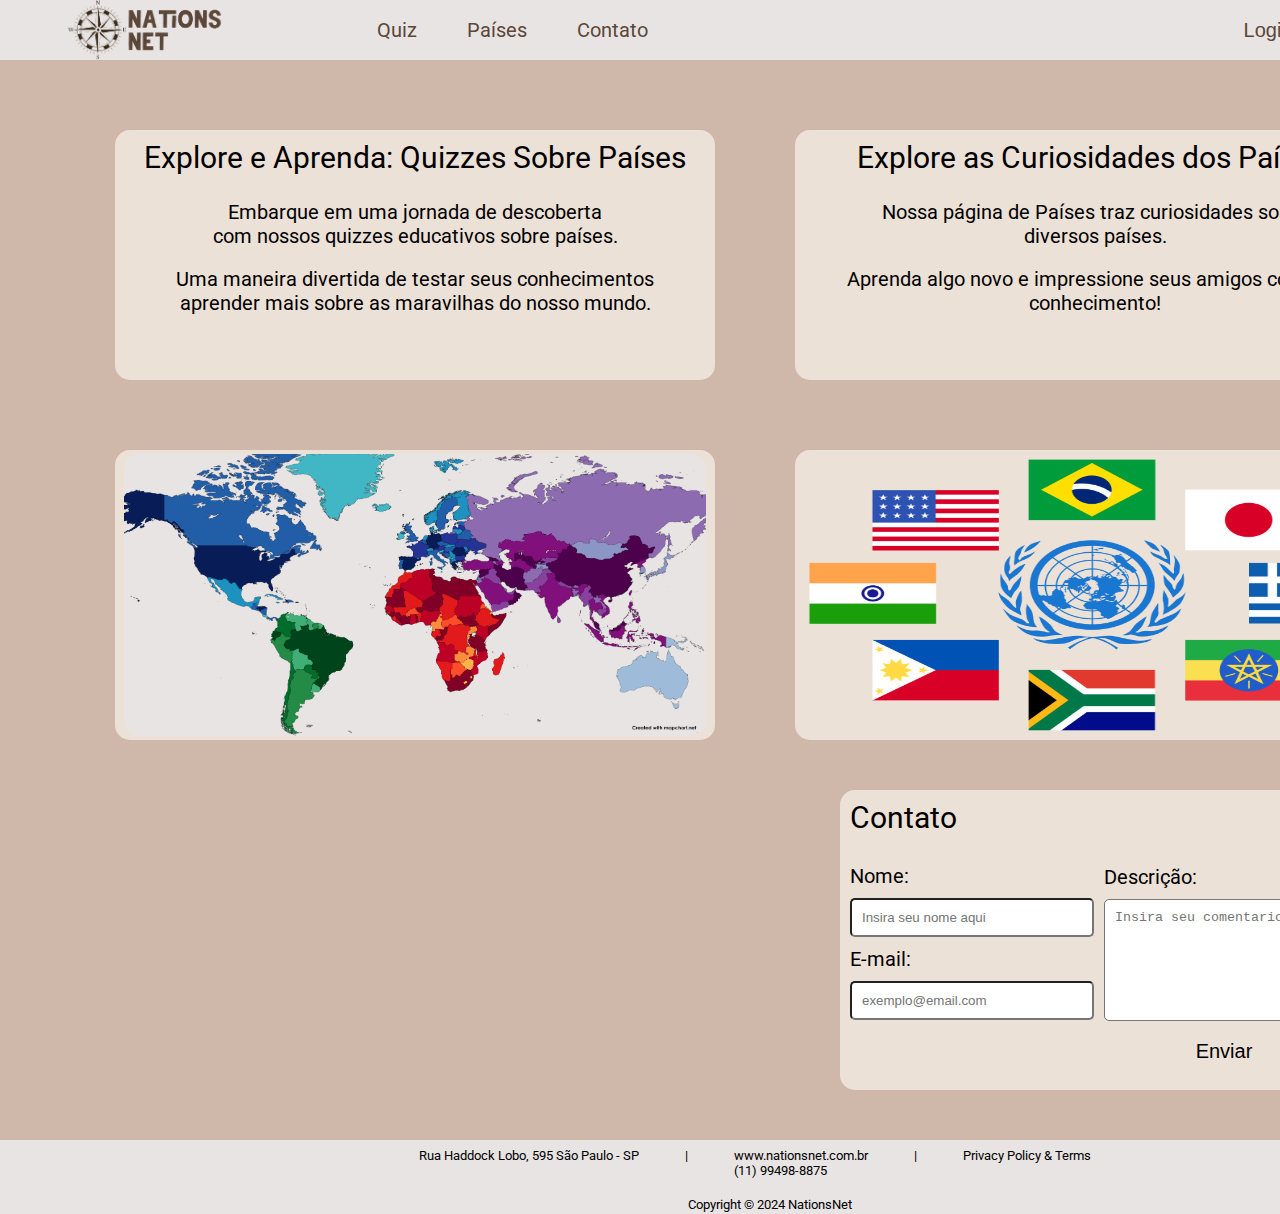
<file: Site/index.html>
<!DOCTYPE html>
<html lang="en">

<head>
    <meta charset="UTF-8">
    <meta http-equiv="X-UA-Compatible" content="IE=edge">
    <meta name="viewport" content="width=device-width, initial-scale=1.0">
    <title>Document</title>
    <link rel="stylesheet" href="style-tela-Inicial.css">

    <link rel="preconnect" href="https://fonts.googleapis.com">
    <link rel="preconnect" href="https://fonts.gstatic.com" crossorigin>
    <link
        href="https://fonts.googleapis.com/css2?family=Roboto:ital,wght@0,100;0,300;0,400;0,500;0,700;0,900;1,100;1,300;1,400;1,500;1,700;1,900&display=swap"
        rel="stylesheet">
</head>

<body>
    <div class="div_body">
        <header>
            <nav class="nav_header">
                <div class="div_logo">
                    <div>
                        <a href="tela-Inicial.html" class="a_logo">
                            <img src="../Site_Web/public/assets/NationsNet.png"
                                alt="" class="img_logo">
                        </a>
                    </div>
                </div>
                <ul class="ul_navbar">
                    <li><a class="a_quiz" href="tela-Inicial.html">Quiz</a></li>
                    <li><a class="a_paises" href="tela-Inicial.html">Países</a></li>
                    <li><a class="a_contato" href="#id_contato">Contato</a></li>
                </ul>
                <ul class="ul_navbar2">
                    <button onclick="" class="button_login">Login</button>
                    <button onclick="" class="button_cadastrar">Cadastrar</button>
                </ul>
            </nav>
        </header>

        <main class="div_main">
            <div class="div_boxed1">
                <div class="div_box1">
                    <div class="div_titulo">
                        <span>Explore e Aprenda: Quizzes Sobre Países</span>
                    </div>
                    <div class="div_paragrafo">
                        <p>Embarque em uma jornada de descoberta <br>
                            com nossos quizzes educativos sobre países.</p> <br>
                        <p>Uma maneira divertida de testar seus conhecimentos <br>
                            aprender mais sobre as maravilhas do nosso mundo.</p>
                    </div>
                </div>
                <div class="div_box2">
                    <div class="div_titulo">
                        <span>Explore as Curiosidades dos Países!</span>
                    </div>
                    <div class="div_paragrafo">
                        <p>Nossa página de Países traz curiosidades sobre <br>
                            diversos países.</p> <br>
                        <p>Aprenda algo novo e impressione seus amigos com seu <br>
                            conhecimento!</p>
                    </div>
                </div>
            </div>

            <div class="div_boxed2">
                <div class="div_box3">
                    <img src="../Site_Web/public/assets/MapChart2 Map.png"
                        alt="" class="img_box3">
                </div>
                <div class="div_box4">
                    <img src="../Site_Web/public/assets/Bandeiras.png"
                        alt="" class="img_box4">
                </div>
            </div>

            <div class="container_contato" id="id_contato">
                <div class="div_contato">
                    <div class="div_texto_contato">
                        <span>Contato</span> <br>
                        <div class="div_texto">
                            <p>Nome:</p>
                            <input type="text" class="input_contato" placeholder="Insira seu nome aqui">
                            <p>E-mail:</p>
                            <input type="text" class="input_contato" placeholder="exemplo@email.com">
                        </div>

                    </div>
                    <div class="div_descricao">
                        <p>Descrição:</p>
                        <textarea name="" id="" class="input_descricao" placeholder="Insira seu comentario:"></textarea>
                        <button class="button_enviar">Enviar</button>
                    </div>
                </div>
            </div>

        </main>

        <footer>
            <div class="div_footer">
                <span class="ftx">Rua Haddock Lobo, 595 São Paulo - SP</span>
                <span class="ftx">|</span>
                <span class="ftx">www.nationsnet.com.br <br> (11) 99498-8875</span>
                <span class="ftx">|</span>
                <span class="ftx">Privacy Policy & Terms</span>
            </div>
            <div class="div_footer2">
                <span class="ftx">Copyright © 2024 NationsNet</span>
            </div>
        </footer>
    </div>
</body>

</html>
</file>
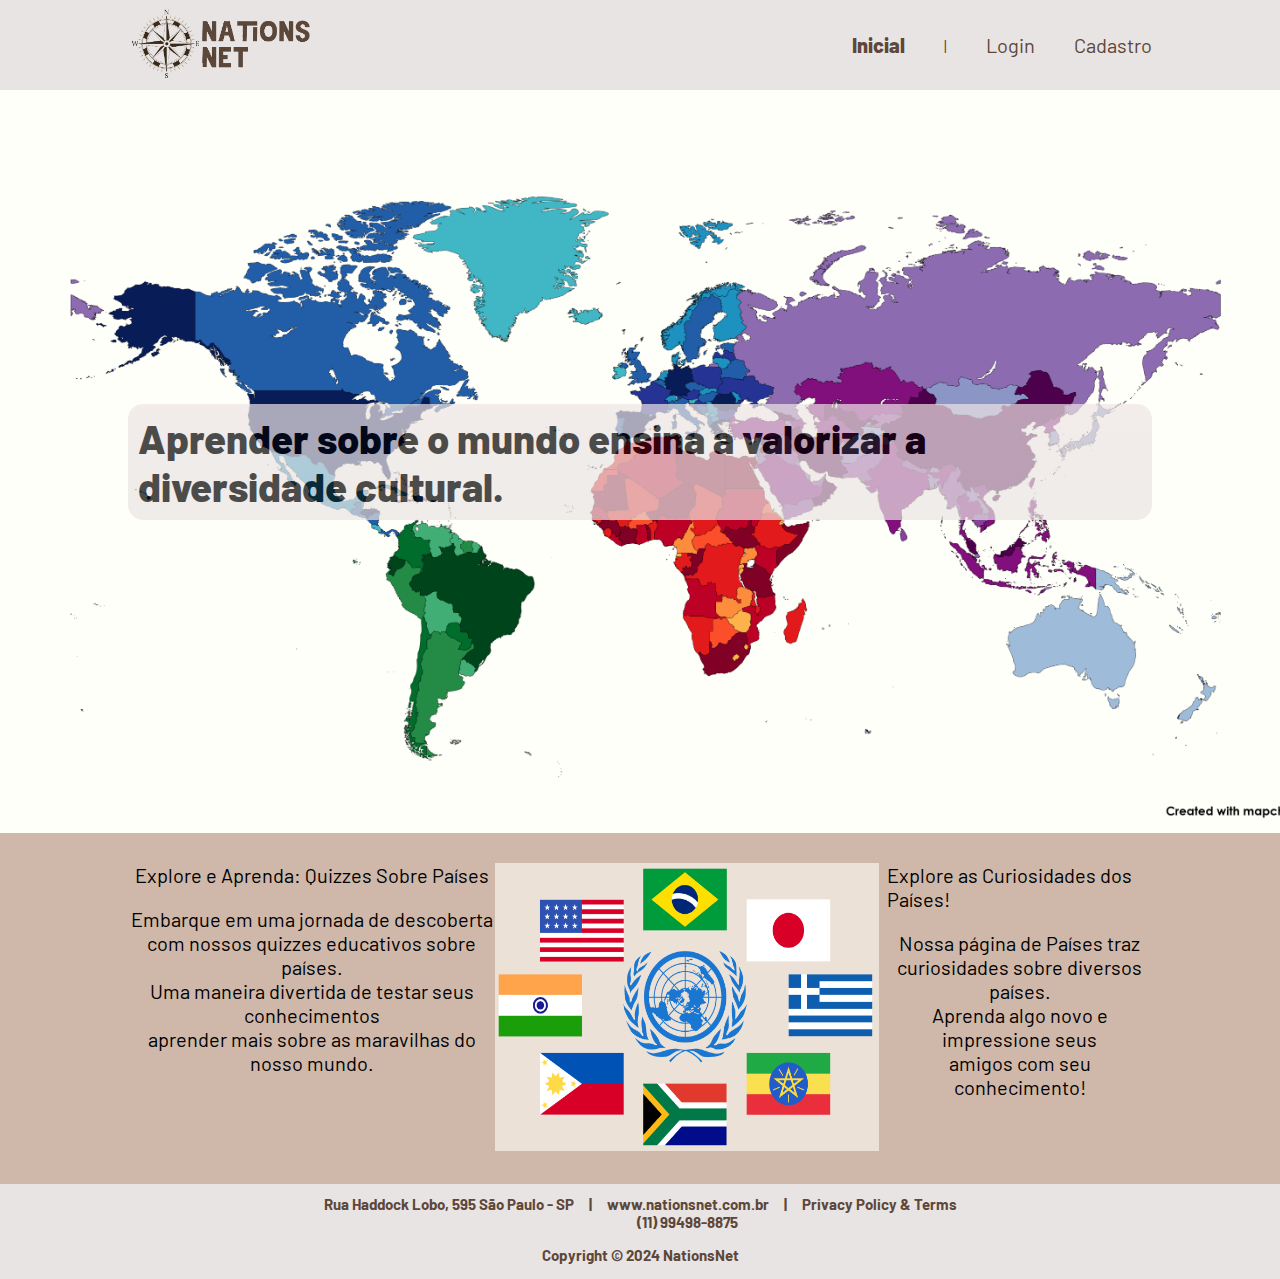
<file: Site_Web/public/index.html>
<!DOCTYPE html>
<html lang="en">

<head>
  <meta charset="UTF-8">
  <meta http-equiv="X-UA-Compatible" content="IE=edge">
  <meta name="viewport" content="width=device-width, initial-scale=1.0">

  <title>NationsNet Página Inicial</title>

  <script src="./js/sessao.js"></script>

  <link rel="stylesheet" href="./css/estilo.css">
  <link rel="icon" href="./assets/Nations.png">
  <link rel="preconnect" href="https://fonts.gstatic.com">
</head>

<body>
  <div class="header">
    <div class="container">
      <div class="logo">
        <img src="assets/NationsNet.png" alt="Imagem logo NationsNet">
      </div>
      <ul class="navbar">
        <li class="agora">
          <a href="#">Inicial</a>
        </li>
        
        <li>|</li>
        <li>
          <a href="login.html">Login</a>
        </li>
        <li>
          <a href="cadastro.html">Cadastro</a>
        </li>
      </ul>
    </div>
  </div>

  <div class="banner">
    <div class="container">
      <div class="acate">
        <span>Aprender sobre o mundo ensina a valorizar a diversidade cultural.</span>
      </div>
    </div>
  </div>

  <div class="social">
    <div class="container">
      <div class="boxes">
        <div class="box1">
          <div class="div_titulo">
            <span>Explore e Aprenda: Quizzes Sobre Países</span>
        </div>
        <div class="div_paragrafo">
            <p>Embarque em uma jornada de descoberta <br>
                com nossos quizzes educativos sobre países. <br>
            Uma maneira divertida de testar seus conhecimentos <br>
                aprender mais sobre as maravilhas do nosso mundo.</p>
        </div>
        </div>
        <div class="box">
          <img src="assets/Bandeiras.png">
        </div>
        <div class="box2">
            <div class="div_titulo">
                <span>Explore as Curiosidades dos Países!</span>
            </div>
            <div class="div_paragrafo">
                <p>Nossa página de Países traz <br>
                  curiosidades sobre diversos países.<br>
                Aprenda algo novo e impressione seus <br>
               amigos com seu conhecimento!</p>
            </div>
        </div>
      </div>
    </div>
  </div>

  <div class="footer">
    <div class="container">
      <div class="footerrow">
        <h3 class="ftx">Rua Haddock Lobo, 595 São Paulo - SP</h3>
        <h3 class="ftx">|</h3>
        <h3 class="ftx">www.nationsnet.com.br <br> (11) 99498-8875</h3>
        <h3 class="ftx">|</h3>
        <h3 class="ftx">Privacy Policy & Terms</h3>
      </div>
      <h3 class="ftx" id="copyright">Copyright © 2024 NationsNet</h3>
    </div>
  </div>
</body>

</html>
</file>
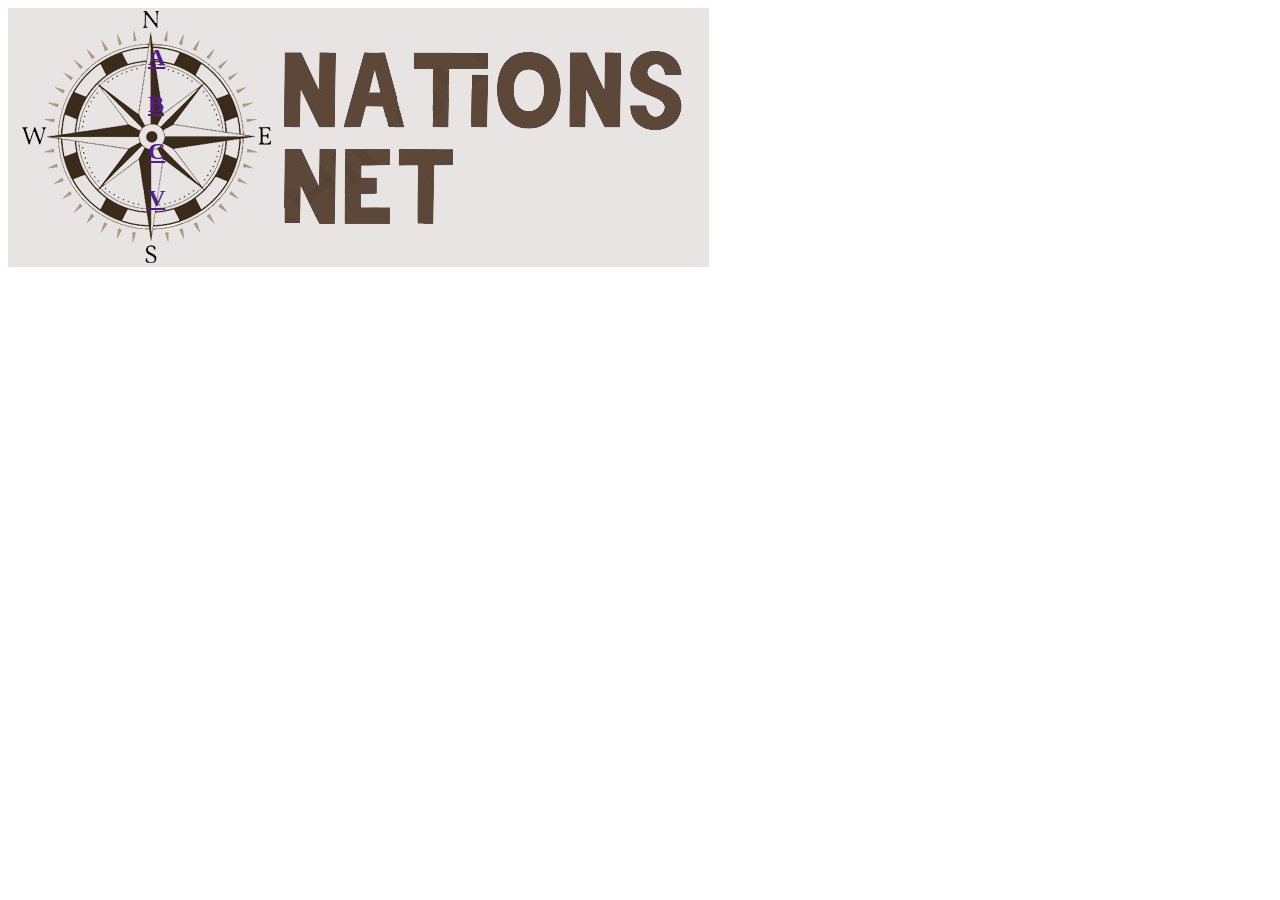
<file: Imagens_Projeto/tela-Inicial.html>
<!DOCTYPE html>
<html lang="en">
<head>
    <meta charset="UTF-8">
    <meta name="viewport" content="width=device-width, initial-scale=1.0">
    <title>NationsNet</title>
</head>
<body>
    <!-- <div class="div_body" style="display: flex;"> -->
    <header style="display: flex; flex-direction: row; ">
        <nav>

            <div class="div_navbar" style="display: flex; flex-direction: row;">
            <div style="width: 100px; height: 50px;">
                <a class="logo" href="tela-Inicial.html">
                <img src="NationsNet.png" alt="" >
                </a>
            </div>
            <div style="display: flex; flex-direction: row;">
                <ul style="list-style: none;">
                <a href=""><h2>A</h2></a>
                <a href=""><h2>B</h2></a>
                <a href=""><h2>C</h2></a>
                <a href=""><h2>V</h2></a>
            </ul>
            </div>
            
        </div>

        </nav>
    </header>
    <!-- </div> -->
    <main>

    </main>
    <footer>

    </footer>
    
</body>
</html>
</file>
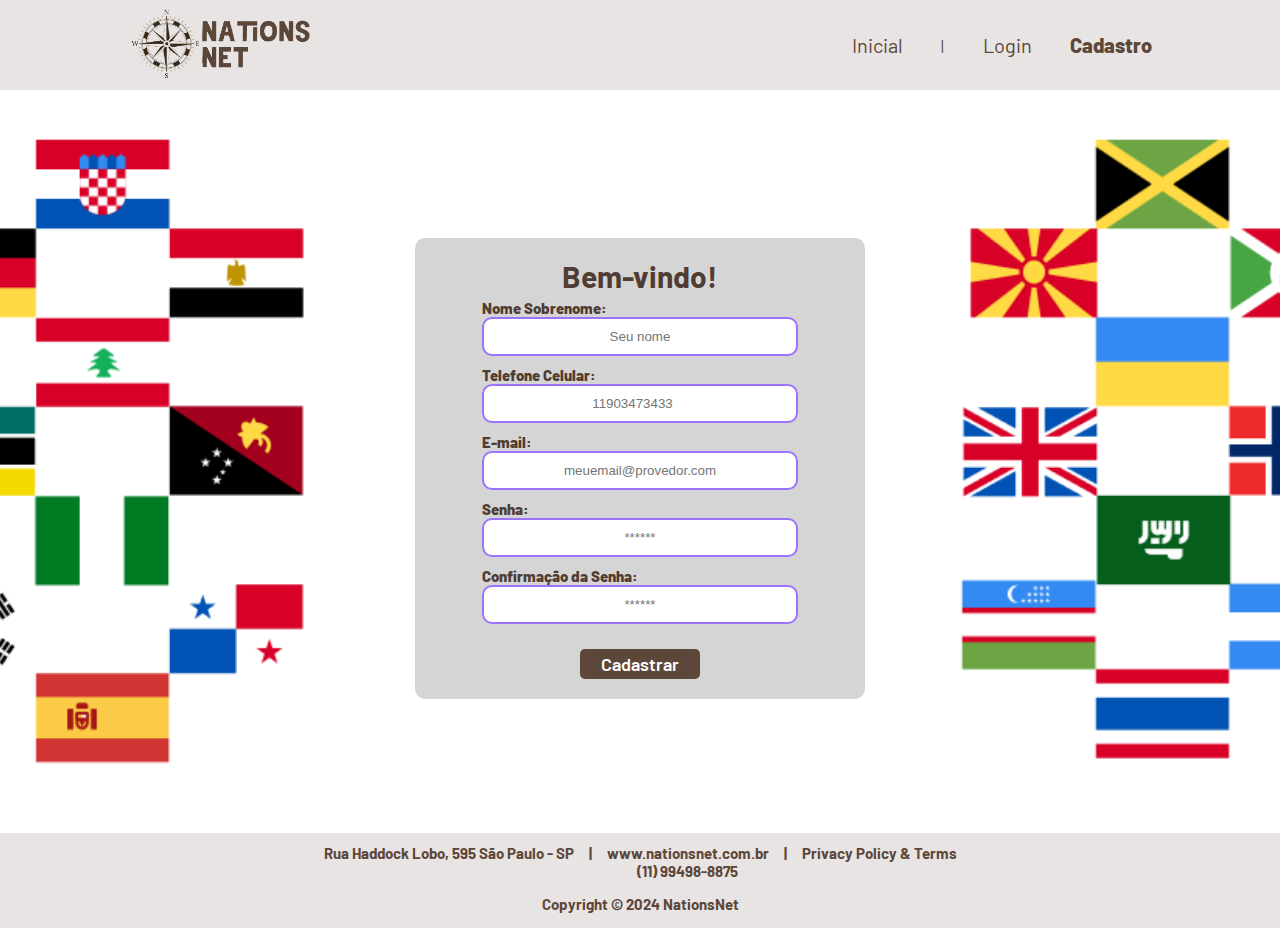
<file: Site_Web/public/cadastro.html>
<!DOCTYPE html>
<html lang="pt-br">

<head>
  <meta charset="UTF-8" />
  <meta http-equiv="X-UA-Compatible" content="IE=edge" />
  <meta name="viewport" content="width=device-width, initial-scale=1.0" />

  <title>NationsNet Cadastro</title>

  <script src="./js/sessao.js"></script>

  <link rel="stylesheet" href="./css/estilo.css" />
  <link rel="icon" href="./assets/Nations.png">
  <link rel="preconnect" href="https://fonts.gstatic.com" />
</head>

<body>
  <!-- onload="listar()" -->
  <!--header inicio-->
  <div class="header">
    <div class="container">
      <div class="logo">
        <img src="assets/NationsNet.png" alt="Imagem logo NationsNet">
      </div>
      <ul class="navbar">
        <li>
          <a href="index.html">Inicial</a>
        </li>
        <li>|</li>
        <li>
          <a href="login.html">Login</a>
        </li>
        <li class="agora">
          <a href="#">Cadastro</a>
        </li>
      </ul>
    </div>
  </div>
  <!--header fim-->

  <div class="login">
    <div class="alerta_erro">
      <div class="card_erro" id="cardErro">
        <span id="mensagem_erro"></span>
      </div>
    </div>
    <div class="container">
      <div class="card card-cadastro">
        <h2>Bem-vindo!</h2>
        <div class="formulario">
          
          <div class="campo">
            <span>Nome Sobrenome:</span>
            <input id="nome_input" type="text" placeholder="Seu nome" />
          </div>
          <div class="campo">
            <span>Telefone Celular:</span>
            <input id="telefone_input" type="number" placeholder="11903473433" />
          </div>
          <div class="campo">
            <span>E-mail:</span>
            <input id="email_input" type="text" placeholder="meuemail@provedor.com"style="text-transform: lowercase;" />
          </div>
          <div class="campo">
            <span>Senha:</span>
            <input id="senha_input" type="password" placeholder="******" />
          </div>
          <div class="campo">
            <span>Confirmação da Senha:</span>
            <input id="confirmacao_senha_input" type="password" placeholder="******" />
          </div>
          <button class="botao" onclick="cadastrar()">Cadastrar</button>
        </div>
        <div id="div_aguardar" class="loading-div">
          <img src="./assets/circle-loading.gif" id="loading-gif" />
        </div>

        <div id="div_erros_login"></div>
      </div>
    </div>
  </div>

  <!--footer inicio-->
  <div class="footer">
    <div class="container">
      <div class="footerrow">
        <h3 class="ftx">Rua Haddock Lobo, 595 São Paulo - SP</h3>
        <h3 class="ftx">|</h3>
        <h3 class="ftx">www.nationsnet.com.br <br> (11) 99498-8875</h3>
        <h3 class="ftx">|</h3>
        <h3 class="ftx">Privacy Policy & Terms</h3>
      </div>
      <h3 class="ftx" id="copyright">Copyright © 2024 NationsNet</h3>
    </div>
  </div>
  <!--footer fim-->
</body>

</html>

<script>
  function cadastrar() {
    aguardar();

    var telefoneVar = telefone_input.value;

    //Recupere o valor da nova input pelo nome do id
    // Agora vá para o método fetch logo abaixo
    var nomeVar = nome_input.value;
    var dddVar = telefoneVar.substr(0, 2);
    var prefixoVar = telefoneVar.substr(2, 5);
    var sufixoVar = telefoneVar.substr(6, 4);
    var emailVar = email_input.value;
    var senhaVar = senha_input.value;
    var confirmacaoSenhaVar = confirmacao_senha_input.value;

    // COMEÇO DAS VALIDAÇÕES //
    
    if (
      nomeVar == "" ||
      telefoneVar == "" ||
      emailVar == "" ||
      senhaVar == "" ||
      confirmacaoSenhaVar == ""
    ) {
      cardErro.style.display = "block";
      mensagem_erro.innerHTML =
        "(Mensagem de erro para todos os campos em branco)";

      finalizarAguardar();
      return false;
    } else {
      setInterval(sumirMensagem, 5000);
    }  

    // VALIDAÇÕES NOME //
    let nomeTrim = nomeVar.trim(); 
    let nomeTamanho = nomeVar.length;
    let nomeMaiusculo = nomeTrim[0].toLowerCase();

    // SE O NOME SEM OS ESPACOS FOR IGUAL A VAZIO, ELE NÃO PASSA
    if (nomeTrim == '') {
      cardErro.style.display = "block";
      mensagem_erro.innerHTML =
        "(Preencha o campo Nome)";

      finalizarAguardar();
      return false;
    } else {
      setInterval(sumirMensagem, 5000);
    }

    // SE O TAMANHO DO NOME FOR MENOR QUE 3 OU MAIOR QUE 50, ELE NÃO PASSA
    if (nomeTamanho > 50 || nomeTamanho < 3) {
      cardErro.style.display = "block";
      mensagem_erro.innerHTML =
        "(O nome precisa ter no minimo 3 caracteres, e só pode ter no maximo 50 caracteres)";

      finalizarAguardar();
      return false;
    } else {
      setInterval(sumirMensagem, 5000);
    }

    // SE A LETRA DO NOME NA POSIÇÃO 0/1 NÃO FOR MAIUSCULA, ELE NÃO PASSA
    if (nomeTrim[0] == nomeMaiusculo) {
      cardErro.style.display = "block";
      mensagem_erro.innerHTML =
        "(A primeira letra do nome precisa ser maiuscula)";

      finalizarAguardar();
      return false;
    } else {
      setInterval(sumirMensagem, 5000);
    }

    // VALIDAÇÕES TELEFONE//
    let telefoneTamanho = telefoneVar.length;
    
    // SE O TELEFONE TIVER UM TAMANHO DIFERENTE DE 11, ELE NÃO PASSA
    if (telefoneTamanho != 11) {
      cardErro.style.display = "block";
      mensagem_erro.innerHTML =
        "(O telefone precisa ter 11 caracteres)";

      finalizarAguardar();
      return false;
    } else {
      setInterval(sumirMensagem, 5000);
    }

    // VALIDAÇÕES EMAIL //
    let emailTrim = emailVar.trim();
    let emailTamanho = emailVar.length;
    let emailDominioGmail = emailVar.indexOf('@gmail.com'); 
    let emailDominioHotmail = emailVar.indexOf('@hotmail.com'); 
    let emailDominioSptech = emailVar.indexOf('@sptech.school'); 
    

    // SE O EMAIL SEM OS ESPACOS FOR IGUAL A VAZIO, ELE NÃO PASSA
    if (emailTrim == '') {
      cardErro.style.display = "block";
      mensagem_erro.innerHTML =
        "(Preencha o campo Email)";

      finalizarAguardar();
      return false;
    } else {
      setInterval(sumirMensagem, 5000);
    }

    // SE O EMAIL TIVER UM TAMANHO MENOR QUE 10 CARACTERES OU MAIOR QUE 200, ELE NÃO PASSA
    if (emailTamanho < 11 || emailTamanho > 200) {
      cardErro.style.display = "block";
      mensagem_erro.innerHTML =
        "(O email precisa ter no minimo 11 caracteres)";

      finalizarAguardar();
      return false;
    } else {
      setInterval(sumirMensagem, 5000);
    }

    // SE O EMAIL NÃO TIVER O DOMINIO, ELE NÃO PASSA
    if (emailDominioGmail == -1 && emailDominioHotmail == -1 && emailDominioSptech == -1) {
      cardErro.style.display = "block";
      mensagem_erro.innerHTML =
        "(Seu email não contem um dominio valido)";

      finalizarAguardar();
      return false;
    } else {
      setInterval(sumirMensagem, 5000);
    }

    // SE O DOMINIO NÃO FOR O FINAL DO EMAIL. ELE NÃO PASSA
    if (!emailVar.endsWith('@gmail.com') && !emailVar.endsWith('@hotmail.com') && !emailVar.endsWith('@sptech.school')) {
      cardErro.style.display = "block";
      mensagem_erro.innerHTML =
        "(O dominio do email precisa estar no final)";

      finalizarAguardar();
      return false;
    } else {
      setInterval(sumirMensagem, 5000);
    }

    // VALIDAÇÕES SENHA //
    let senhaTamanho = senhaVar.length;
    let senhaNumero = senhaVar.indexOf(0);
    

    // SE O TAMANHO DA SENHA FOR MENOR QUE 6 OU MAIOR QUE 20, ELE NÃO PASSA
    if (senhaTamanho < 6 || senhaTamanho > 45) {
      cardErro.style.display = "block";
      mensagem_erro.innerHTML =
        "(Senha precisa ter no minimo 6 caracteres e no maximo 45)";

      finalizarAguardar();
      return false;
    } else {
      setInterval(sumirMensagem, 5000);
    }

    // SE A SENHA NÃO TIVER PELO MENOS 2 NUMEROS E 1 CARACTER ESPECIAL, ELE NÃO PASSA 
    let numero = 0;
    let caracter = 0;
    for (let contador = 0; contador < senhaTamanho; contador += 1) {
        // Verifica se o caractere é um número
        if (senhaVar[contador] >= '0' && senhaVar[contador] <= '9') {
            numero += 1;
        }

        if (senhaVar[contador] == '@' || senhaVar[contador] == '#' || senhaVar[contador] == '&') {
          caracter += 1;
        }
    }

    if (numero < 2) {
        cardErro.style.display = "block";
        mensagem_erro.innerHTML = "(Senha precisa ter no minimo 2 numeros)";
        finalizarAguardar();
        return false;
    } else {
      setInterval(sumirMensagem, 5000);
    }

    if (caracter < 1) {
        cardErro.style.display = "block";
        mensagem_erro.innerHTML = "(Senha precisa ter pelo menos 1 caracter especial como @, &,#)";
        finalizarAguardar();
        return false;
    } else {
      setInterval(sumirMensagem, 5000);
    }

    //SE A CONFIRMAÇÃO DE SENHA NAO FOR IGUAL A SENHA, ELE NÃO PASSA
    if (senhaVar != confirmacaoSenhaVar) {
      cardErro.style.display = "block";
      mensagem_erro.innerHTML =
        "(Senhas não são iguais)";

      finalizarAguardar();
      return false;
    } else {
      setInterval(sumirMensagem, 5000);
    }


    // FIM DAS VALIDAÇÕES //


    // Enviando o valor da nova input
    fetch("/usuarios/cadastrar", {
      method: "POST",
      headers: {
        "Content-Type": "application/json",
      },
      body: JSON.stringify({
        // crie um atributo que recebe o valor recuperado aqui
        // Agora vá para o arquivo routes/usuario.js
        nomeServer: nomeVar,
        dddServer: dddVar,
        prefixoServer: prefixoVar,
        sufixoServer: sufixoVar,
        emailServer: emailVar,
        senhaServer: senhaVar
      }),
    })
      .then(function (resposta) {
        console.log("resposta: ", resposta);

        if (resposta.ok) {
          cardErro.style.display = "block";

          mensagem_erro.innerHTML =
            "Cadastro realizado com sucesso! Redirecionando para tela de Login...";

          setTimeout(() => {
            window.location = "login.html";
          }, "2000");

          limparFormulario();
          finalizarAguardar();
        } else {
          throw "Houve um erro ao tentar realizar o cadastro!";
        }
      })
      .catch(function (resposta) {
        console.log(`#ERRO: ${resposta}`);
        finalizarAguardar();
      });

    return false;
  }

  // function listar() {
  //   fetch("/empresas/listar", {
  //     method: "GET",
  //   })
  //     .then(function (resposta) {
  //       resposta.json().then((empresas) => {
  //         empresas.forEach((empresa) => {
  //           listaEmpresas.innerHTML += `<option value='${empresa.id}'>${empresa.cnpj}</option>`;
  //         });
  //       });
  //     })
  //     .catch(function (resposta) {
  //       console.log(`#ERRO: ${resposta}`);
  //     });
  // }

  function sumirMensagem() {
    cardErro.style.display = "none";
  }
</script>
</file>
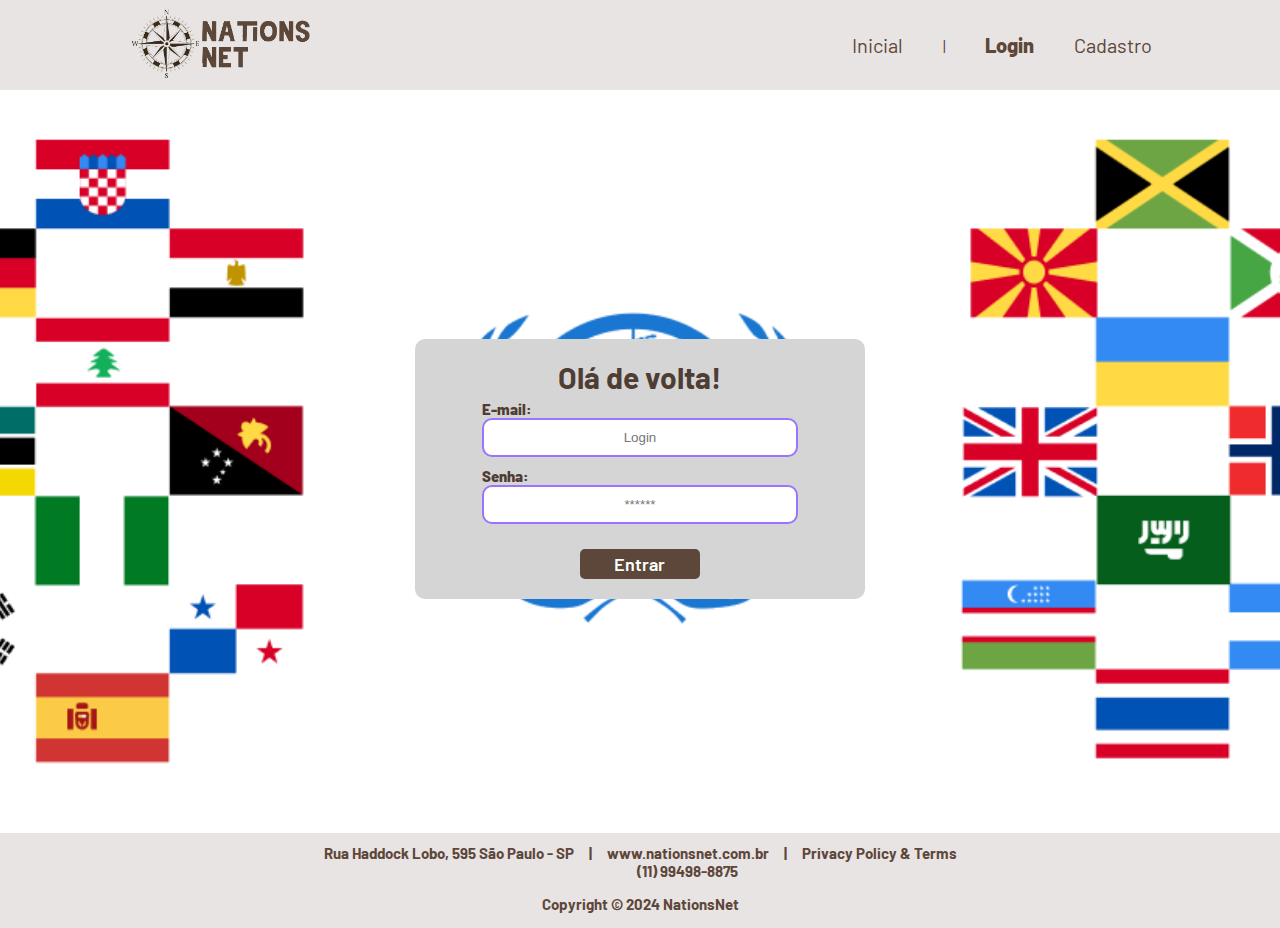
<file: Site_Web/public/login.html>
<!DOCTYPE html>
<html lang="pt-br">

<head>
    <meta charset="UTF-8">
    <meta http-equiv="X-UA-Compatible" content="IE=edge">
    <meta name="viewport" content="width=device-width, initial-scale=1.0">

    <title>NationsNet Login</title>

    <script src="./js/sessao.js"></script>

    <link rel="stylesheet" href="./css/estilo.css">
    <link rel="icon" href="./assets/Nations.png">
    <link rel="preconnect" href="https://fonts.gstatic.com">
</head>

<body>

    <!--Header-->

    <div class="header">
        <div class="container">
            <div class="logo">
                <img src="assets/NationsNet.png" alt="Imagem logo NationsNet">
            </div>
            <ul class="navbar">
                <li>
                    <a href="index.html">Inicial</a>
                </li>
                <li>|</li>
                <li class="agora">
                    <a href="#">Login</a>
                </li>
                <li>
                    <a href="cadastro.html">Cadastro</a>
                </li>
            </ul>
        </div>
    </div>


    <div class="login">
        <div class="alerta_erro">
            <div class="card_erro" id="cardErro">
                <span id="mensagem_erro"></span>
            </div>
        </div>
        <div class="container">
            <div class="card card-login">
                <h2>Olá de volta!</h2>
                <div class="formulario">
                    <div class="campo">
                        <span>E-mail:</span>
                        <input id="email_input" type="text" placeholder="Login">
                    </div>
                    <div class="campo">
                        <span>Senha:</span>
                        <input id="senha_input" type="password" placeholder="******">
                    </div>
                    <button class="botao" onclick="entrar()">Entrar</button>
                </div>

                <div id="div_aguardar" class="loading-div">
                    <img src="./assets/circle-loading.gif" id="loading-gif">
                </div>

                <div id="div_erros_login"></div>
            </div>
        </div>
    </div>

    <!--footer inicio-->
    <div class="footer">
        <div class="container">
            <div class="footerrow">
                <h3 class="ftx">Rua Haddock Lobo, 595 São Paulo - SP</h3>
                <h3 class="ftx">|</h3>
                <h3 class="ftx">www.nationsnet.com.br <br> (11) 99498-8875</h3>
                <h3 class="ftx">|</h3>
                <h3 class="ftx">Privacy Policy & Terms</h3>
            </div>
            <h3 class="ftx" id="copyright">Copyright © 2024 NationsNet</h3>
        </div>
    </div>
    <!--footer fim-->

</body>

</html>

<script>

    function entrar() {
        aguardar();

        var emailVar = email_input.value;
        var senhaVar = senha_input.value;

        // COMEÇO VALIDAÇÃO LOGIN //

        if (emailVar == "" || senhaVar == "") {
            cardErro.style.display = "block"
            mensagem_erro.innerHTML = "(Mensagem de erro para todos os campos em branco)";
            finalizarAguardar();
            return false;
        }
        else {
            setInterval(sumirMensagem, 5000)
        }

        // FIM VALIDACÃO LOGIN //

        console.log("FORM LOGIN: ", emailVar);
        console.log("FORM SENHA: ", senhaVar);

        fetch("/usuarios/autenticar", {
            method: "POST",
            headers: {
                "Content-Type": "application/json"
            },
            body: JSON.stringify({
                emailServer: emailVar,
                senhaServer: senhaVar
            })
        }).then(function (resposta) {
            console.log("ESTOU NO THEN DO entrar()!")

            if (resposta.ok) {
                console.log(resposta);

                resposta.json().then(json => {
                    console.log(json);
                    console.log(JSON.stringify(json));
                    sessionStorage.NOME_USUARIO = json.nome;
                    sessionStorage.EMAIL_USUARIO = json.email;
                    sessionStorage.ID_USUARIO = json.idUsuario

                    setTimeout(function () {
                        window.location = "./dashboard/quiz.html";
                    }, 1000); // apenas para exibir o loading

                });

            } else {

                console.log("Houve um erro ao tentar realizar o login!");

                resposta.text().then(texto => {
                    console.error(texto);
                    finalizarAguardar(texto);
                });
            }

        }).catch(function (erro) {
            console.log(erro);
        })

        return false;
    }

    function sumirMensagem() {
        cardErro.style.display = "none"
    }

</script>
</file>
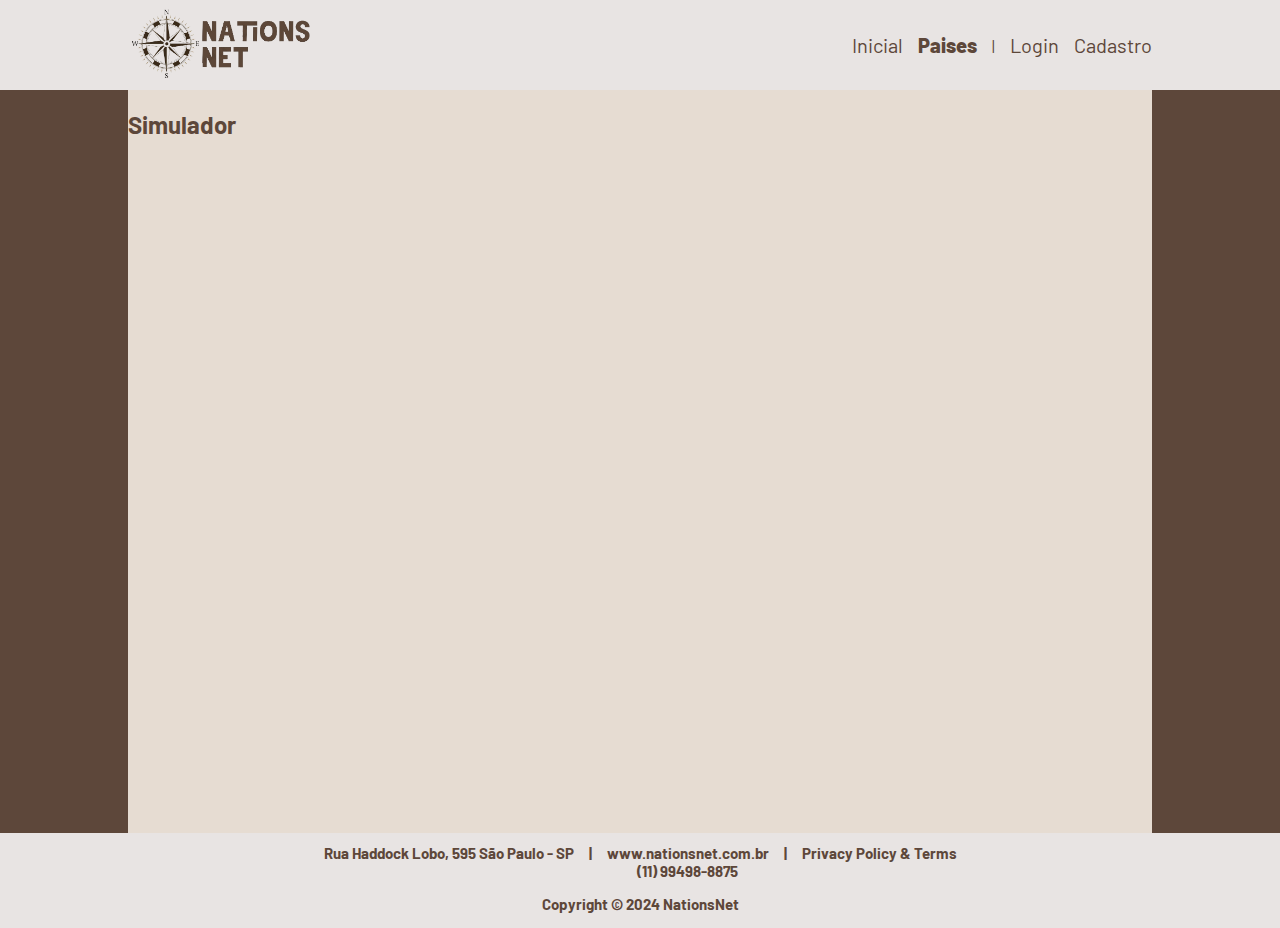
<file: Site_Web/public/paises.html>
<!DOCTYPE html>
<html lang="pt-br">

<head>
    <meta charset="UTF-8">
    <meta http-equiv="X-UA-Compatible" content="IE=edge">
    <meta name="viewport" content="width=device-width, initial-scale=1.0">

    <title>AquaTech | Simulador</title>

    <script src="./js/sessao.js"></script>

    <link rel="stylesheet" href="./css/estilo.css">
    <link rel="icon" href="./assets/icon/favicon2.ico">
    <link rel="preconnect" href="https://fonts.gstatic.com">
</head>

<body>

    <!--header inicio-->
    <div class="header">
        <div class="container">
            <div class="logo">
                <img src="assets/NationsNet.png" alt="Imagem logo NationsNet">
            </div>
            <ul class="navbar">
                <li>
                    <a href="./index.html">Inicial</a>
                </li>
                <li class="agora">
                    <a href="#">Paises</a>
                </li>
                <li>|</li>
                <li>
                    <a href="./login.html">Login</a>
                </li>
                <li>
                    <a href="./login.html">Cadastro</a>
                </li>
            </ul>
        </div>
    </div>


   <!-- simulador inicio -->
   <div class="simulador">
    <div class="container">
        <h2>Simulador</h2>
        <div id="country-info">
            <!-- Aqui as informações do país serão inseridas -->
        </div>
    </div>
</div>
<!-- simulador fim -->

    <!--footer inicio-->
    <div class="footer">
        <div class="container">
            <div class="footerrow">
                <h3 class="ftx">Rua Haddock Lobo, 595 São Paulo - SP</h3>
                <h3 class="ftx">|</h3>
                <h3 class="ftx">www.nationsnet.com.br <br> (11) 99498-8875</h3>
                <h3 class="ftx">|</h3>
                <h3 class="ftx">Privacy Policy & Terms</h3>
            </div>
            <h3 class="ftx" id="copyright">Copyright © 2024 NationsNet</h3>
        </div>
    </div>
    <!--footer fim-->


</body>

</html>

<script>
    // Função para buscar informações de um país específico
async function fetchCountryData(countryCode) {
    const url = `https://servicodados.ibge.gov.br/api/v1/paises/${countryCode}`;
    
    try {
        const response = await fetch(url);

        if (!response.ok) {
            throw new Error('Network response was not ok ' + response.statusText);
        }

        const data = await response.json();
        console.log(data);
        
        // Manipule os dados conforme necessário
        // Exemplo: Mostrar o nome do país
        const countryName = data[0]?.nome?.abreviado;
        console.log('Nome do país:', countryName);
    } catch (error) {
        console.error('Fetch error:', error);
    }
}

// Exemplo de uso da função
fetchCountryData('BRA');  // Substitua 'BRA' pelo código do país que deseja consultar
</script>
</file>
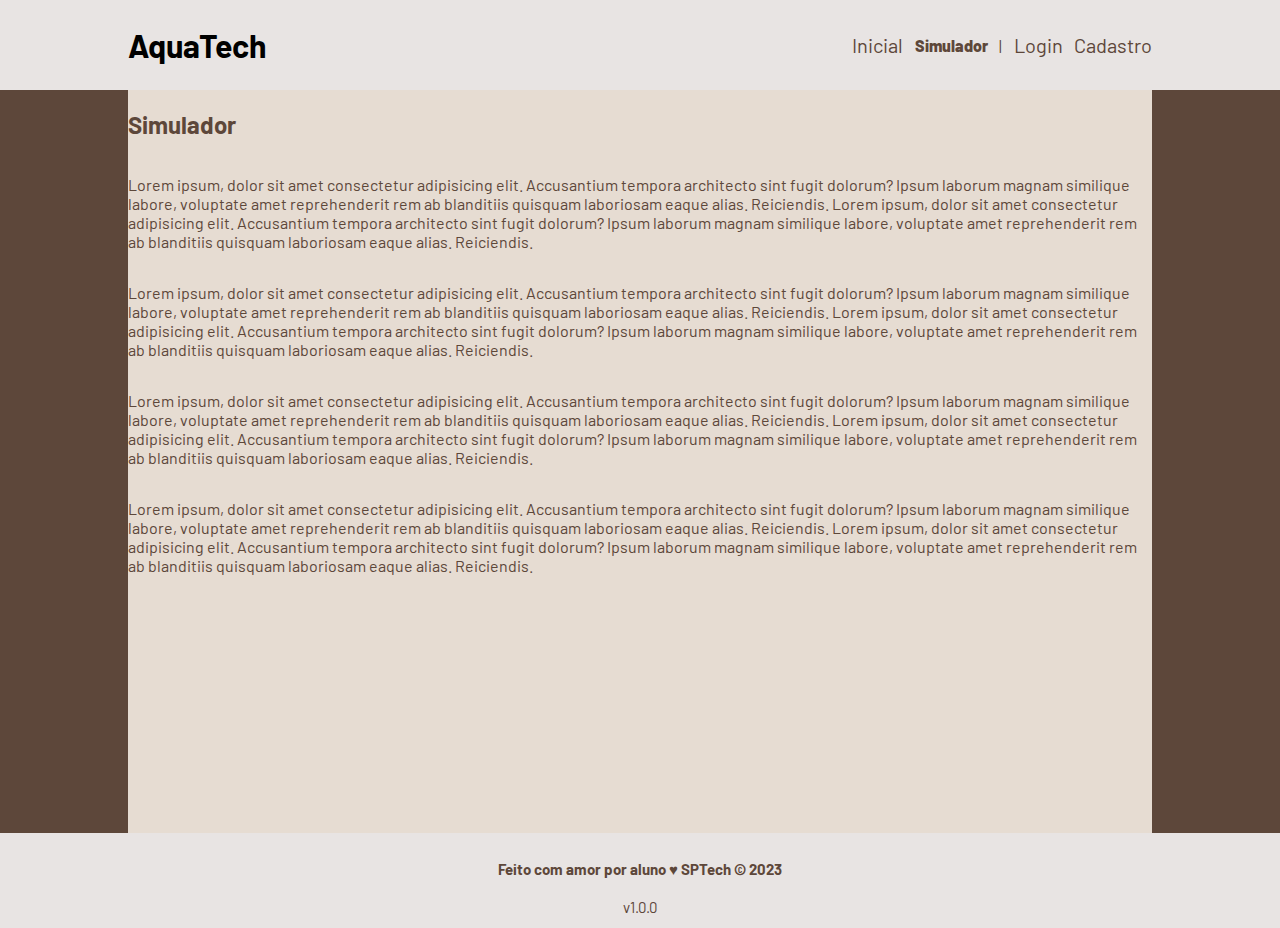
<file: Site_Web/public/simulador.html>
<!DOCTYPE html>
<html lang="pt-br">

<head>
    <meta charset="UTF-8">
    <meta http-equiv="X-UA-Compatible" content="IE=edge">
    <meta name="viewport" content="width=device-width, initial-scale=1.0">

    <title>AquaTech | Simulador</title>

    <script src="./js/sessao.js"></script>

    <link rel="stylesheet" href="./css/estilo.css">
    <link rel="icon" href="./assets/icon/favicon2.ico">
    <link rel="preconnect" href="https://fonts.gstatic.com">
</head>

<body>

    <!--header inicio-->
    <div class="header">
        <div class="container">
            <h1 class="titulo">AquaTech</h1>
            <ul class="navbar">
                <li>
                    <a href="./index.html">Inicial</a>
                </li>
                <li class="agora">Simulador</li>
                <li>|</li>
                <li>
                    <a href="./login.html">Login</a>
                </li>
                <li>
                    <a href="./login.html">Cadastro</a>
                </li>
            </ul>
        </div>
    </div>


    <!-- simulador inicio -->
    <div class="simulador">
        <div class="container">
            <h2>Simulador</h2>
            <p>Lorem ipsum, dolor sit amet consectetur adipisicing elit. Accusantium tempora architecto sint fugit
                dolorum? Ipsum laborum magnam similique labore, voluptate amet reprehenderit rem ab blanditiis quisquam
                laboriosam eaque alias. Reiciendis. Lorem ipsum, dolor sit amet consectetur adipisicing elit.
                Accusantium tempora architecto sint fugit dolorum? Ipsum laborum magnam similique labore, voluptate amet
                reprehenderit rem ab blanditiis quisquam laboriosam eaque alias. Reiciendis.</p>
            <p>Lorem ipsum, dolor sit amet consectetur adipisicing elit. Accusantium tempora architecto sint fugit
                dolorum? Ipsum laborum magnam similique labore, voluptate amet reprehenderit rem ab blanditiis quisquam
                laboriosam eaque alias. Reiciendis. Lorem ipsum, dolor sit amet consectetur adipisicing elit.
                Accusantium tempora architecto sint fugit dolorum? Ipsum laborum magnam similique labore, voluptate amet
                reprehenderit rem ab blanditiis quisquam laboriosam eaque alias. Reiciendis.</p>
            <p>Lorem ipsum, dolor sit amet consectetur adipisicing elit. Accusantium tempora architecto sint fugit
                dolorum? Ipsum laborum magnam similique labore, voluptate amet reprehenderit rem ab blanditiis quisquam
                laboriosam eaque alias. Reiciendis. Lorem ipsum, dolor sit amet consectetur adipisicing elit.
                Accusantium tempora architecto sint fugit dolorum? Ipsum laborum magnam similique labore, voluptate amet
                reprehenderit rem ab blanditiis quisquam laboriosam eaque alias. Reiciendis.</p>
            <p>Lorem ipsum, dolor sit amet consectetur adipisicing elit. Accusantium tempora architecto sint fugit
                dolorum? Ipsum laborum magnam similique labore, voluptate amet reprehenderit rem ab blanditiis quisquam
                laboriosam eaque alias. Reiciendis. Lorem ipsum, dolor sit amet consectetur adipisicing elit.
                Accusantium tempora architecto sint fugit dolorum? Ipsum laborum magnam similique labore, voluptate amet
                reprehenderit rem ab blanditiis quisquam laboriosam eaque alias. Reiciendis.</p>

        </div>
    </div>
    <!-- simulador fim -->

    <!--footer inicio-->
    <div class="footer">
        <div class="container">
            <h4>Feito com amor por aluno &hearts; SPTech &copy; 2023</h4>
            <span class="version">v1.0.0</span>
        </div>
    </div>
    <!--footer fim-->


</body>

</html>
</file>
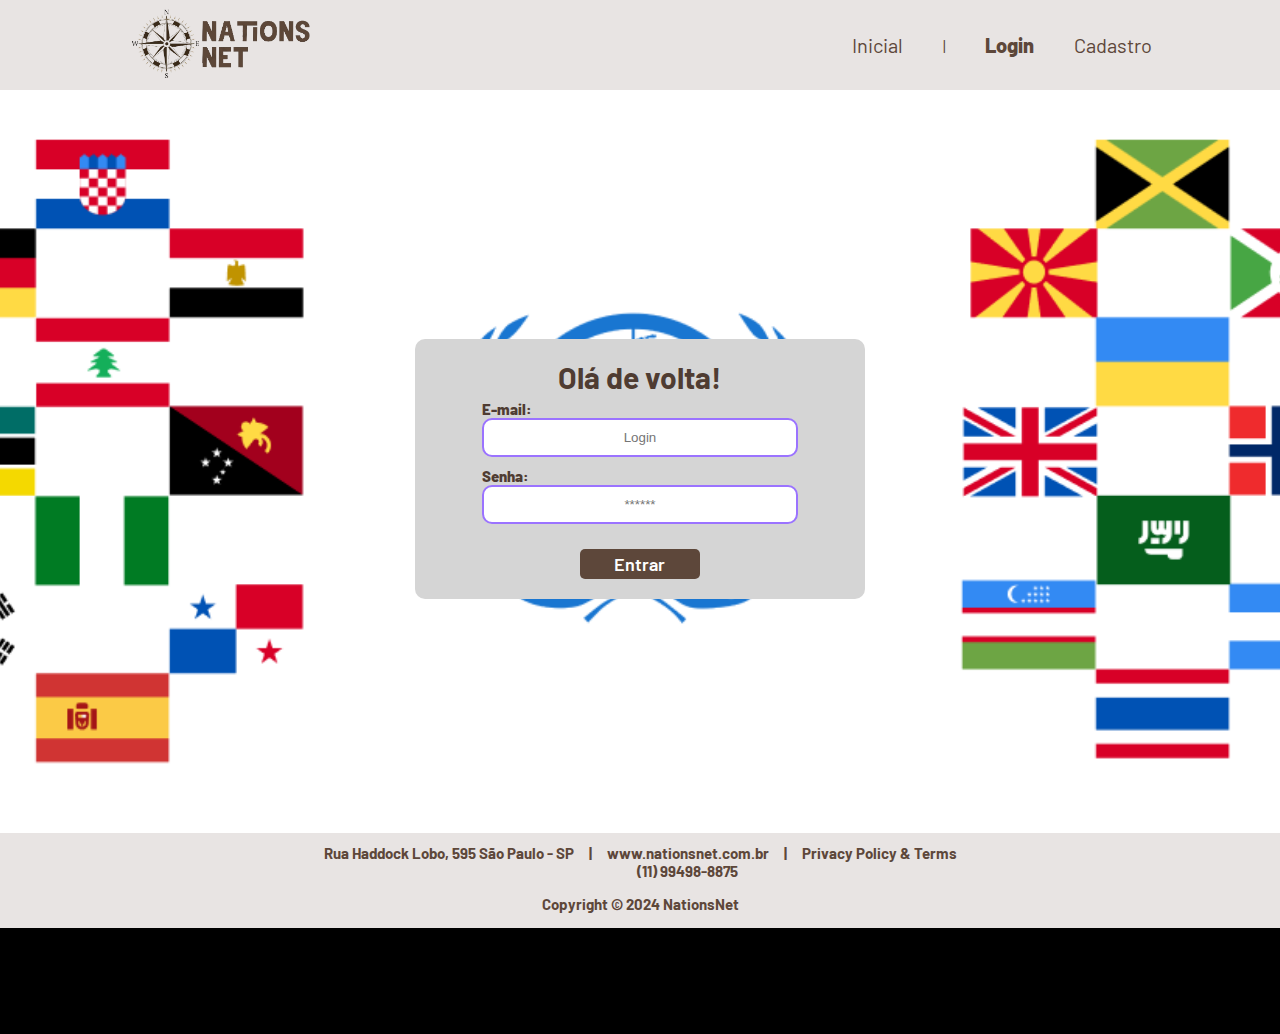
<file: Site_Web/public/dashboard/cards.html>
<!DOCTYPE html>
<html lang="pt-br">

<head>
    <link rel="shortcut icon" href="../assets/icon/favicon2.ico" type="image/x-icon">
    <meta charset="UTF-8">
    <meta http-equiv="X-UA-Compatible" content="IE=edge">
    <meta name="viewport" content="width=device-width, initial-scale=1.0">
    <title>AquaTech | Tempo Real</title>


    <link rel="stylesheet" href="./../css/dashboards.css">
    <link rel="stylesheet" href="./../css/estilo.css" />

    <script src="../js/sessao.js"></script>
    <script src="../js/alerta.js"></script>
    <link rel="preconnect" href="https://fonts.gstatic.com">
    <link
        href="https://fonts.googleapis.com/css2?family=Exo+2:ital,wght@0,100;0,200;0,300;0,400;0,500;0,600;0,700;0,800;0,900;1,100;1,200;1,300;1,400;1,500;1,600;1,700;1,800;1,900&display=swap"
        rel="stylesheet">
</head>

<body onload="validarSessao(), exibirAquarios(),  atualizacaoPeriodica()">

    <div class="janela">

        <div class="header-left dash-header">

            <h1>AquaTech</h1>

            <div class="hello">
                <h3>Olá, <span id="b_usuario">usuário</span>!</h3>
            </div>

            <div class="btn-nav">
                <h3>Aquários</h3>
            </div>

            <div class="btn-nav-white">
                <a href="./dashboard.html">
                    <h3>Gráficos</h3>
                </a>
            </div>

            <div class="btn-nav-white">
                <a href="./mural.html">
                    <h3>Mural de Avisos</h3>
                </a>
            </div>

            <div class="btn-logout" onclick="limparSessao()">
                <h3>Sair</h3>
            </div>

        </div>

        <div class="dash">
            <div id="alerta">
            </div>
            <div class="area-parametros-alerta">
                <p class="titulo-legenda">
                    Legenda - Parâmetros para Alertas
                </p>
                <div class="parametros-alerta">
                    <div class="item-regua perigo-frio">
                        <p>Perigo</p>
                        <p>&lt;=5°C</p>
                    </div>
                    <div class="item-regua alerta-frio">
                        <p>Alerta</p>
                        <p>&lt;=10°C</p>
                    </div>
                    <div class="item-regua ideal">
                        <p>Ideal</p>
                        <p>20°C</p>
                    </div>
                    <div class="item-regua alerta-quente">
                        <p>Alerta</p>
                        <p>&gt;=22°C</p>
                    </div>
                    <div class="item-regua perigo-quente">
                        <p>Perigo</p>
                        <p>&gt;=23°C</p>
                    </div>
                </div>
            </div>

            <div class="cards" id="cardAquarios">

            </div>

        </div>

    </div>

</body>

<script>

    function exibirAquarios() {
        JSON.parse(sessionStorage.AQUARIOS).forEach(item => {
            document.getElementById("cardAquarios").innerHTML += `
                    <div class="card-aquario">
                        <div class="title-aquario">
                            <h1>${item.descricao}</h1>
                        </div>
                        <div class="desc-aquario">
                        <div class="temperatura">
                            <p id="temp_aquario_${item.id}">-°C</p>
                        </div>
                        <div class="cor-alerta" id="card_${item.id}"></div>
                    </div>
                    </div>
                    `
        });
    }

</script>

</html>
</file>
<file: Site/style-tela-Inicial.css>
* {
    margin: 0;
    padding: 0;
}

body {
    font-family: 'Roboto';
    color: #5C4738;
    overflow-x: hidden;
}

html {
    scroll-behavior: smooth;
}

.div_body {
    display: flex;
    flex-direction: column;
    width: 100%;
    height: 100%;
    background-color: #E8E4E3;
}

.nav_header {
    display: flex;
    flex-direction: row;
    align-items: center;
    width: 1510px;
    height: 60px;
    background-color: #E8E4E3;
    /* position: fixed; */
}

.div_logo {
    display: flex;
    width: 162px;
    height: 60px;
    margin-left: 65px;
    margin-right: 150px;
}

.div_logo img {
    display: flex;
    width: 162px;
    height: 60px;
}

.a_logo {
    width: 100px;
}

.ul_navbar {
    display: flex;
    list-style: none;
    gap: 50px;
    font-size: 20px;
    text-align: center;
    margin-right: 165px;
}

.ul_navbar2 {
    display: flex;
    gap: 50px;
    padding-left: 420px;
}

.button_login {
    width: 70px;
    height: 30px;
    font-size: 20px;
    color: #5D473A;
    border-radius: 7px;
    border: none;
    background-color: #E8E4E3;
}

.button_cadastrar {
    width: 100px;
    height: 30px;
    font-size: 20px;
    color: #5D473A;
    border-radius: 7px;
    border: none;
    background-color: #e8e4e3;
}

a {
    text-decoration: none;
    color: #5C4738;
}

a:hover {
    color: #6600ff;
    transform: scale(1.2);
    text-decoration: underline;
    /* Aumenta o tamanho do texto em 20% */
    transition: transform 0.3s;
    /* Suaviza a transição */
}

button:hover {
    color: rgb(102, 0, 255);
    transform: scale(1.2);
    text-decoration: underline;
    /* Aumenta o tamanho do texto em 20% */
    transition: transform 0.3s;
    /* Suaviza a transição */
}



/* ESTILO MAIN */

.div_main {
    display: flex;
    flex-direction: column;
    width: 1510px;
    height: 1080px;
    background-color: #CFB8A9;

    /* background: rgb(236,225,215);
background: linear-gradient(180deg, rgba(236,225,215,1) 3%, rgba(207,184,169,1) 23%, rgba(92,71,56,1) 100%); */

/* background: rgb(92,71,56);
background: linear-gradient(180deg, rgba(92,71,56,1) 0%, rgba(207,184,169,1) 35%, rgba(236,225,215,1) 100%); */

}

.div_boxed1 {
    display: flex;
    justify-content: center;
    gap: 80px;
    margin: 70px;
}

.div_box1 {
    width: 600px;
    height: 250px;
    border-radius: 15px;
    background-color: #ECE1D7;
}

.div_box2 {
    width: 600px;
    height: 250px;
    border-radius: 15px;
    background-color: #ECE1D7;
}

.div_titulo {
    width: 580px;
    height: 50px;
    margin-top: 10px;
    margin-bottom: 10px;
    text-align: center;
    margin-left: 10px;
    /* background-color: aqua; */
}

.div_paragrafo {
    display: flex;
    flex-direction: column;
    text-align: center;
    width: 580px;
    height: 150px;
    margin-left: 10px;
    /* background-color: chartreuse; */
}

span {
    font-size: 30px;
    color: black;
}

p {
    font-size: 20px;
    color:black
}

.div_boxed2 {
    display: flex;
    justify-content: center;
    gap: 80px;
    /* margin: 40px; */
}

.div_box3 {
    display: flex;
    width: 600px;
    height: 290px;
    justify-content: center;
    align-items: center;
    border-radius: 15px;
    background-color: #ECE1D7;
}

.img_box3 {
    display: flex;
    width: 97%;
    height: 97%;
    border-radius: 15px;
}

.div_box4 {
    display: flex;
    width: 600px;
    height: 290px;
    justify-content: center;
    align-items: center;
    border-radius: 15px;
    background-color: #ECE1D7;
}

.img_box4 {
    display: flex;
    width: 97%;
    height: 97%;
    border-radius: 15px;
}

.container_contato {
    display: flex;
    flex-direction: column;
    margin-top: 50px;
    justify-content: flex-end;
    align-items: flex-end;
    width: 1390px;
    /* background-color: aqua; */
}

.div_contato {
    display: flex;
    width: 550px;
    height: 300px;
    border-radius: 15px;
    background-color: #ECE1D7;
    
}

.div_texto_contato {
    display: flex;
    flex-direction: column;
    width: 250px;
    margin: 10px;
    gap: 5px;
    /* background-color: violet; */
}

.div_texto {
    display: flex;
    flex-direction: column;
    gap: 10px;
}

.input_contato {
    width: 220px;
    padding: 10px;
    border-radius: 5px;
    text-align: start;
}

.div_descricao {
    display: flex;
    flex-direction: column;
    width: 300px;
    margin-top: 75px;
    /* background-color: yellow; */
}

.input_descricao {
    display: flex;
    align-items: flex-start;
    width: 250px;
    height: 100px;
    padding: 10px;
    margin-top: 10px;
    border-radius: 5px;
    text-align: start;
    text-align:unset;
    resize: none;
}

.button_enviar {
    width: 100px;
    height: 30px;
    font-size: 20px;
    color: #000000;
    border-radius: 7px;
    margin-top: 15px;
    margin-left: 70px;
    border: none;
    background-color: #ECE1D7;
}

/* ESTILO FOOTTER */

.div_footer {
    display: flex;
    width: 1510px;
    height: 49px;
    font-size: 13px;
    gap: 46px;
    justify-content: center;
    margin-top: 8px;
    background-color: #E8E4E3;
}

.div_footer2 {
    display: flex;
    width: 1500px;
    font-size: 11px;
    justify-content: center;
    margin-bottom: 2px;
    margin-left: 20px;
    background-color: #E8E4E3;
}

.ftx {
    font-size: 13px;
}
</file>
<file: Site_Web/public/css/estilo.css>
@import url('https://fonts.googleapis.com/css2?family=Barlow:ital,wght@0,100;0,200;0,300;0,400;0,500;0,600;0,700;0,800;0,900;1,100;1,200;1,300;1,400;1,500;1,600;1,700;1,800;1,900&display=swap');

body {
  margin: 0;
  padding: 0;
  font-family: 'Barlow', 'Segoe UI', 'Segoe UI', Tahoma, Geneva, Verdana, sans-serif;
  background-color: black;
}

:root {
  --tamanho-header: 10vh;
  --tamanho-banner: calc(100vh - var(--tamanho-header) - var(--tamanho-footer) - 2px);
  --tamanho-simulador: calc(100vh - var(--tamanho-header) - var(--tamanho-footer) - 2px);
  --tamanho-login: calc(100vh - var(--tamanho-header) - var(--tamanho-footer) - 2px);
  --tamanho-footer: 65px;
}

.container {
  display: flex;
  width: 80%;
  margin: auto;
}

.header {
  height: var(--tamanho-header);
  /* border-bottom: 2px solid #32b9cd; */
  background-color: #E8E4E3;
}

.logo img {
  height: 70px;
  align-items: center;
}

.header .container {
  justify-content: space-between;
  align-items: center;
  height: 100%;
  
}

.header a {
  text-decoration: none;
  /* color: #e3b062; */
  font-size: 20px;
  color: #5D473A;
}

.agora {
  font-weight: 800;
}

.navbar {
  width: 300px;
  display: flex;
  align-items: center;
  justify-content: space-between;
  list-style: none;
  color: #5D473A;
  /* color: #e3b062; */
}

/* .titulo {
  color: #32b9cd;
  width: fit-content;
  font-weight: 500;
} */

.header h1 {
  margin: 0;
}

/* BANNER */

.banner {
  height: var(--tamanho-banner);
  color: white;
/*  background-image: url('../assets/imgs/bg-jelly-fish-para-home.png'); */
  background-image: url('../assets/MapChartMap.png');
  background-size: cover;
  /* background-size: 1100px; */
  background-position: center;
  background-repeat: no-repeat;
}

.banner .container {
  justify-content: center;
  align-items: center;
  height: 100%;
}

.banner .container p {
  width: 50%;
  margin: 0;
  padding: 0;
  font-size: 36px;
}

.banner .container span {
  font-weight: 800;
}

.acate {
  display: flex;
  background: linear-gradient(#ede4e4, #e9e4e2);
  font-size: 40px;
  color: black;
  opacity: 70%;
  padding: 10px;
  border-radius: 15px;
}

.div_paragrafo {
  display: flex;
  flex-direction: column;
  text-align: center;
  /* width: 580px;
  height: 150px;
  margin-left: 10px; */
  /* background-color: chartreuse; */
}

/* MISSÃO VISÃO VALORES */

.social {
  background-color: #CFB8A9;
  display: flex;
}

.social .container {
  justify-content: center;
}

.box img {
  width: 30vw;
  height: 32vh;
}

.social .container .boxes {
  display: flex;
  justify-content: space-between;
  width: 100%;
  padding: 30px 0;
}

.social p {
  text-align: center;
}

.box1 {
  display: flex;
  flex-direction: column;
  align-items: center;
  font-size: 20px;
}

.box2 {
  display: flex;
  flex-direction: column;
  align-items: center;
  font-size: 20px;
  margin-left: 8px;
}

/* FOOTER */

.footer {
  background-color: #E8E4E3;
  height: 10vh;
  color: #5D473A;
  display: flex;
  flex-direction: column;
  font-size: 15px;
  padding-bottom: 5px;
}

.footer .container {
  display: flex;
  flex-direction: column;
  justify-content: center;
  text-align: center;
}

.footer .container .ftx {
  font-size: 15px;
  margin: 0;
  padding: 0;
}

#copyright {
  margin-top: 15px;
}

.footerrow {
  display: flex;
  flex-direction: row;
  justify-content: center;
  text-align: center;
  gap: 15px;
}
/* .ftx {
  font-size: 15px;
} */

/* LOGIN */

.login {
  height: var(--tamanho-login);
  background-image: url('../assets/Bandeiras3.png');
  background-size: cover;
  background-position: center;
  background-repeat: no-repeat;
}

.login .container {
  justify-content: center;
  align-items: center;
  height: 102%;
}

.card {
  width: 44%;
  background-color: #d5d5d5;
  border-radius: 10px;
  display: flex;
  align-items: center;
  justify-content: space-evenly;
  /* color: palevioletred; */
  color: #4f3c32;
  flex-direction: column;
  height: fit-content;
  padding: 20px 0;
}

.card h2 {
  margin: 0;
  font-size: 30px;
}

.formulario {
  display: flex;
  height: 90%;
  width: 70%;
  justify-content: space-around;
  flex-direction: column;
}

.formulario span {
  font-size: 15px;
  font-weight: 800;
}

.formulario input {
  border: 2px solid #9b73ff;
  text-align: center;
  border-radius: 10px;
  margin: 0;
}

/* .formulario select {
  border: 2px solid #32b9cd;
  background-color: white;
  color: gray;
  height: 36px;
  text-align: center;
  border-radius: 10px;
  margin: 0;
} */

.campo {
  display: flex;
  flex-direction: column;
  justify-content: start;
  padding: 5px 0;
}

.botao {
  cursor: pointer;
  font-family: "Barlow", sans-serif;
  border: 0;
  border-radius: 5px;
  font-weight: 600;
  font-size: 18px;
  color: #fff;
  /* background-color: #e6005a; */
  background-color: #5D473A;
  width: 120px;
  height: 30px;
  align-self: center;
  margin-top: 20px;
}

.loading-div {
  width: 50px;
  display: none;
}

.loading-div img {
  height: 50px;
  width: 50px;
}

#div_erros_login {
  display: none
}

/* FORMULARIO */

.alerta_erro{
  display: flex;
  justify-content: flex-end;
}

.card_erro {
  display: none;
  background-color: #ffffff;
  color: #423229;
  width: 230px;
  position: fixed;
  border-radius: 4px;
  /* border: #e6005a 3px solid; */
  border: #9b73ff 2px solid;
  padding: 10px;
  margin-right: 15%;
}

.card_erro #mensagem_erro{
  font-weight: 500;
  font-size: 20px;
}

.formulario .tipo_campo {
  font-size: 20px;
  font-weight: 600 !important;
}

.formulario {
  display: flex;
  flex-direction: column;
}

input {
  margin-bottom: 10px;
  border: 2px solid #32b9cd;
  padding: 10px;
  text-align: center;
  border-radius: 10px;
}

.btn {
  font-family: "Barlow", sans-serif;
  border: 0;
  border-radius: 5px;
  font-weight: 600;
  font-size: 18px;
  padding: 10px 15px;
  color: white;
  background-color: #e6005a;
  width: 120px;
  align-self: center;
  margin-top: 5px;
}

.loading-div {
  width: 50px;
  margin: auto;
  display: none;
}

.loading-div img {
  height: 50px;
  width: 50px;
}

/* PAISES */

.simulador {
  color: #5D473A;
  background-color: #5D473A;
}

.simulador .container {
  display: flex;
  flex-direction: column;
  overflow: scroll; 
  height: var(--tamanho-simulador);
  background-color: rgb(230, 220, 210);
}

.container .title {
  display: flex;
  justify-content: center;
}

.simulador select {
  border: 2px solid #9b73ff;
  background-color: white;
  color: gray;
  height: 35px;
  text-align: center;
  border-radius: 5px;
  margin: 0;
}

.simulador button {
  border: 2px solid #9b73ff;
  background-color: white;
  color: gray;
  height: 35px;
  border-radius: 5px; 
}

.paragraf {
  display: flex;
  flex-direction: row;
  align-items: center;
  gap: 15px;
}

/* #E8E4E3 */
/* #CFB8A9 */
/* #5D473A */

/* ALERTA */

#alerta {
  position: absolute;
  right: 0;
  bottom: 0;
}

.mensagem-alarme {
  background-color: white;
  border-radius: 5px;
  width: 300px;
  height: 80px;
  margin: 10px;
  padding: 10px 0;
  display: flex;
  justify-content: space-evenly;
  align-items: center;
}

.mensagem-alarme h3 {
  font-size: 14px;
  margin: 0;
}

.mensagem-alarme .informacao {
  width: 66%;
}

.alarme-sino {
  width: 48px;
  height: 48px;
  animation-name: bell;
  animation-duration: 4s;
  background-image: url('../assets/MapChartMap.png' );
  background-size: cover;
  background-position: center;
  background-repeat: no-repeat;
  animation-iteration-count: infinite;
}

@keyframes bell {
  0%   {transform: rotate(25deg)}
  25%  {transform: rotate(-25deg)}
  50%  {transform: rotate(25deg)}
  75%  {transform: rotate(-25deg)}
  100% {transform: rotate(25deg)}
}
</file>
<file: Site_Web/public/css/dashboards.css>
/* pagina mural */

@import url('https://fonts.googleapis.com/css2?family=Barlow:ital,wght@0,100;0,200;0,300;0,400;0,500;0,600;0,700;0,800;0,900;1,100;1,200;1,300;1,400;1,500;1,600;1,700;1,800;1,900&display=swap');

body {
  margin: 0;
  padding: 0;
  font-family: 'Barlow', 'Segoe UI', 'Segoe UI', Tahoma, Geneva, Verdana, sans-serif;
}

.label-captura {
  display: flex;
  justify-content: center;
}

.dash-right .avisos {
  width: 100%;
  color: #5D473A;
  font-family: 'Barlow', 'Segoe UI', 'Segoe UI', Tahoma, Geneva, Verdana, sans-serif;
}

.dash-right .avisos .container {
  display: flex;
  flex-direction: column;
  align-items: center;
}

.dash-right .avisos .container .div-form {
  width: 95%;
}

.dash-right .avisos .container .div-form #form_postagem {
  width: 95%;
}

.dash-right .avisos .div-form label {
  width: 95%;
}

.dash-right .avisos .div-form input {
  width: 95%;
  border-radius: 5px;
  border: 3px solid #5D473A;
}

.dash-right .avisos .div-form textarea {
  width: 95%;
  border: 3px solid #5D473A;
  background-color: white;
  border-radius: 5px;
}

.dash-right .avisos .div-form button {
  cursor: pointer;
  font-family: 'Barlow', 'Segoe UI', 'Segoe UI', Tahoma, Geneva, Verdana, sans-serif;
  border: 0;
  border-radius: 5px;
  font-weight: 600;
  font-size: 18px;
  padding: 10px 15px;
  color: white;
  background-color: #e6005a;
  width: 120px;
}

.publicacao-btn-editar {
  cursor: pointer;
  font-family: 'Barlow', 'Segoe UI', 'Segoe UI', Tahoma, Geneva, Verdana, sans-serif;
  border: 0;
  border-radius: 5px;
  font-weight: 600;
  font-size: 14px;
  padding: 5px 8px;
  color: white;
  background-color: #e6005a;
  width: 80px;
}

.publicacao {
  display: flex;
  flex-wrap: wrap;
  align-content: stretch;
  flex-direction: column;
  justify-content: center;
  align-items: stretch;
  border-bottom: 3px solid #e6005a;
  padding: 20px;
}

.publicacao>*:not(:last-child) {
  padding: 0 0 10px 0;
}

.div-results {
  width: 100%;
}

.div-results .feed-container {
  background-color: #212124;
  border-radius: 5px;
  margin-bottom: 80px;
}

.div-buttons {
  display: flex;
  justify-content: flex-end;
}

.div-buttons>* {
  margin-left: 30px;
}

/* pagina graficos */

.dash-header {
  background-color: #212124;
}

.inicioQuiz {
  width: 82%;
  position: relative;
  top: 0;
  left: 18%;
  background-color: #E8E4E3;
  height: 100vh;
  overflow: auto;
  display: flex;
  flex-direction: column;
  justify-content: center;
  align-items: center;
}

.quiztitulo {
  display: flex;
  margin-bottom: 25px;
  width: 30vw;
  height: 13vh;
  background-color: #CFB8A9;
  color: #5D473A;
  align-items: center;
  justify-content: center;
  font-size: 28px;
  border: 2px solid #5D473A;
}

.jogar {
  display: flex;
  flex-direction: column;
  width: 43vw;
  height: 23vh;
  background-color: #CFB8A9;
  color: #5D473A;
  align-items: center;
  justify-content: center;
  font-size: 28px;
  border: 2px solid #5D473A;
}

.btt{
  display: flex;
  font-size: 28px;
  border-radius: 5px;
  width: 15vw;
  height: 7vh;
  color: #E8E4E3;
  background-color: #5D473A;
  justify-content: center;
  align-items: center;
}

.kpis {
  display: flex;
  width: 100%;
  height: 20vh;
  gap: 10px;
  margin-left: 25vw;
  margin-top: 10vh;
}

.caixa {
  display: flex;
  width: 40px;
  height: 25px;
  background-color: #42a5f5;
}

.das {
  display: flex;
  width: 82%;
  position: relative;
  top: 0;
  left: 18%;
  background-color: #E8E4E3;
  height: 100vh;
  overflow: hidden;
  display: none;
}

.dash .titulo {
  display: flex;
  justify-content: center;
  margin-top: 10px;
}

.dash .conteudo {
  display: flex;
  flex-direction: row;
  justify-content: center;
  align-items: center;
}

.box_pergunta {
  display: flex;
  flex-direction: column;
  justify-content: center;
  align-items: center;
  text-align: center;
  width: 35vw;
  height: 55vh;
  background-color: #CFB8A9;
  padding: 10px;
  border: 2px solid #5D473A;
}

.pergunta {
  display: flex;
  flex-direction: column;
  margin-bottom: 11vh;
}

.pergunta p {
  font-size: 25px;
}

.div_alternativas {
  display: flex;
  flex-direction: column;
    flex-wrap: wrap;
    width: 100%;
    height: 80%;
    justify-content: center;
    background-color: #E8E4E3;
}

.altAB {
  display: flex;
  justify-content: space-around;
  width: 100%;
  gap: 1vw;
}

.altCD {
  display: flex;
  justify-content: space-around;
  gap: 1vw;
  margin-top: 1vw;
  width: 100%;
}

.box_A{
  display: flex;
  background-color: #42a5f5;
  width: 15vw;
  height: 8vh;
  padding: 20px;
  border: none;
  justify-content: center;
  align-items: center;
  cursor: pointer;
  border-radius: 5px;
  font-size: 18px;
  text-transform: uppercase;
}

.box_B{
  display: flex;
  background-color: #5df542;
  width: 15vw;
  height: 8vh;
  padding: 20px;
  border: none;
  justify-content: center;
  align-items: center;
  cursor: pointer;
  border-radius: 5px;
  font-size: 18px;
  text-transform: uppercase;
}

.box_C{
  display: flex;
  background-color: #f5428a;
  width: 15vw;
  height: 8vh;
  padding: 20px;
  border: none;
  justify-content: center;
  align-items: center;
  cursor: pointer;
  border-radius: 5px;
  font-size: 18px;
  text-transform: uppercase;
}

.box_D{
  display: flex;
  background-color: #f5e942;
  width: 15vw;
  height: 8vh;
  padding: 20px;
  border: none;
  justify-content: center;
  align-items: center;
  cursor: pointer;
  border-radius: 5px;
  font-size: 18px;
  text-transform: uppercase;
}

.box_imagem {
  display: flex;
  width: 20vw;
  height: 50vh;
  background-color: #42a5f5;
  justify-content: center;
  align-items: center;
}

.imagemQuiz img {
  display: flex;
  width: 20vw;
  height: 50%;
}

.area-parametros-alerta {
  /* border: 2px solid pink; */
  display: flex;
  flex-direction: column;
  width: 70%;
  margin: auto;
  margin-top: 10px;
  background-color: #212124;
}

.area-parametros-alerta .titulo-legenda {
  color: white;
  font-weight: 600;
  width: fit-content;
  margin: 10px 20px;
}

.parametros-alerta {
  display: flex;
  width: 100%;
}

.item-regua {
  width: 20%;
  text-align: center;
  height: 80px;
  display: flex;
  flex-direction: column;
  justify-content: center;
  align-self: center;
}

.item-regua p {
  margin: 0;
  font-weight: 500;
}

.item-regua p:nth-child(2) {
  font-weight: 800;
}

.perigo-frio {
  background-color: #5c6bc0;
}

.perigo-quente {
  background-color: #ff7043;
}

.alerta-frio {
  background-color: #42a5f5;
}

.alerta-quente {
  background-color: #ffee58;
}

.ideal {
  background-color: #9ccc65;
}

.cards {
  display: flex;
  flex-wrap: wrap;
  justify-content: center;
  height: 450px;
  width: 100%;
  align-items: center;
  color: white;
}

.card-aquario {
  margin: 2%;
  min-width: 40%;
  max-width: 50%;
  width: fit-content;
  flex-wrap: wrap;
  display: flex;
  /* text-align: center; */
  height: 180px;
  /* justify-content: right; */
  background-color: #212124;
  font-size: 20px;
}

.card-aquario h1 {
  width: fit-content;
}

.card-aquario p {
  margin: 0;
  font-size: 50px;
  font-weight: lighter;
  text-align: left;
}

.desc-aquario {
  display: flex;
  flex-direction: row;
  align-items: center;
  width: 100%;
}

.desc-aquario .cor-alerta {
  width: 30px;
}

.title-aquario {
  width: 100%;
}


.cards h1 {
  font-size: 22px;
  border-bottom: solid white 1px;
  text-align: left;
  font-weight: lighter;
  margin: 20px;
}

.temperatura,
.umidade {
  margin: 5px;
  margin-left: 20px;
  width: 75%;
}

.cor-alerta {
  width: 13%;
  height: 30%;
  border-radius: 50%;
  display: inline-block;
}

.btns-dash {
  display: flex;
  align-items: center;
  justify-content: center;
  margin-top: 30px;
  flex-wrap: wrap;
  padding: 0 30% 0 30%;
}

.graph {
  width: 70%;
  margin: auto;
  padding-top: 10px;
}

.tituloGraficos {
  color: rgb(216, 216, 216);
  display: flex;
  justify-content: center;
}

.btn-chart {
  font-family: 'Barlow', 'Segoe UI', 'Segoe UI', Tahoma, Geneva, Verdana, sans-serif;
  border: 0;
  font-weight: 600;
  font-size: 18px;
  padding: 10px 15px;
  color: #5D473A;
  background-color: white;
  margin: 5px;
  border-radius: 3px;
  cursor: pointer
}

.btn-pink {
  color: #5D473A;
  background-color: #E8E4E3;
}

.btn-white {
  color: #E8E4E3;
  background-color: #5D473A;

}

.label-captura {
  height: 80px;
}

.display-none {
  display: none;
}

.display-flex {
  display: flex;
}

.display-block {
  display: block;
}

canvas {
  width: 100% !important;
  height: 100% !important;
}

/* PAGINA DOS GRÁFICOS 2023 */

.janela {
  display: flex;
  flex-direction: column;
  /* width: 100vw; */
}

.header-left a {
  text-decoration: none;
  color: #5D473A;
}

.header-left {
  position: fixed;
  top: 0;
  left: 0;
  z-index: 999;
  height: 100vh;
  width: 18%;
  display: flex;
  flex-direction: column;
  justify-content: space-evenly;
  align-items: center;
  border-right: 4px solid #5D473A;
  background-color: #CFB8A9;
}

/* #5D473A */
/* #E8E4E3 */
/* #CFB8A9 */

.dash-right {
  display: flex;
  width: 85%;
  height: fit-content;
  background-color: #E8E4E3;
  position: relative;
  top: 0;
  left: 15%;
  height: 100vh;
  overflow: auto;
}

.dash-right span {
  font-size: 20px;
  color: #5D473A;
}

.header-left h1 {
  color: #5D473A;
}

.hello {
  width: 100%;
  display: flex;
  justify-content: center;
}

.hello h3 {
  color: #5D473A;
  font-weight: 300;
  font-size: 22px;
}

.hello h3 span {
  font-weight: 800;
}

.btn-nav {
  width: 40%;
  color: white;
  background-color: #5D473A;
  border-radius: 5px;
  text-align: center;
  padding: 10px;
}

.btn-nav:hover {
  background-color: #9a897f;
  color: #5D473A;
  transition: 0.5s;
}

.btn-nav-white {
  width: 40%;
  background-color: white;
  border: 3px solid #5D473A;
  border-radius: 5px;
  text-align: center;
  padding: 10px;
}

.btn-nav-white h3 {
  color: #5D473A;
  padding: 0;
  margin: 0;
}

.btn-nav h3,
.btn-logout h3 {
  margin: 0;
  padding: 0;
}

#btnh3 {
  color: white;
}

.btn-logout {
  margin: 0;
  padding: 0;
  width: 20%;
  background-color: #5D473A;
  color: white;
  border-radius: 10px;
  text-align: center;
  padding: 10px;
  margin-top: 100px;
  cursor: pointer;
}

.imgLogo {
  width: 100%;
}

/*  Estilo quiz*/

.body {
  height: 100vh;
  display: flex;
  align-items: center;
  justify-content: center;
  flex-direction: column;
  gap: 5px;
  background: linear-gradient(90deg, #5D473A 0%, #CFB8A9 100%);
}

.body h2 {
  color: white;
  font-size: 40px;
}

.conteudos {
  display: flex;
  flex-direction: row;
  gap: 10px;
  margin-left: 180px;
  align-items: center;
}

main {
  background-color: white;
  padding: 10px;
  border-radius: 10px;
  width: 100%;
  max-width: 600px;
  min-height: 300px;
  display: flex;
  align-items: center;
  justify-content: center;
}

.content {
  display: flex;
  flex-direction: column;
  width: 100%;
  gap: 10px;
}

.spnQtd {
  text-align: end;
  font-size: 20px;
}

.question {
  font-size: 22px;
  display: flex;
  flex-direction: column;
  justify-content: center;
  align-items: center;
}

.answers {
  display: flex;
  flex-direction: column;
  justify-content: center;
  align-items: center;
  gap: 10px;
}

button {
  width: 20vw;
  text-align: center;
  padding: 5px;
  border: none;
  border-radius: 5px;
  cursor: pointer;
  background: linear-gradient(90deg, #5D473A 0%, #CFB8A9 100%);
  color: #E8E4E3;
  font-size: 18px;
}

.finish {
  display: none;
  flex-direction: column;
  gap: 10px;
  font-size: 20px;
}

.finish button {
  text-align: center;
}

.bandeira {
  padding: 10px;
  border-radius: 10px;
  width: 400px;
  height: 200px;
  display: flex;
  align-items: center;
  justify-content: center;
}

.image {
  width: 100%;
  height: 100%;
}


/* DASHBOARD */

.dashboardCard {
  display: flex;
  flex-direction: column;
  justify-content: center;
  align-items: center;
  width: 81.6%;
  height: fit-content;
  margin-left: 50px;
  background-color: #e3dad7;
  position: relative;
  top: 0;
  left: 15%;
  height: 100vh;
  overflow: auto;
  /* gap: 10px; */
}

.KPIS {
  display: flex;
  flex-direction: row;
  width: 100%;
  justify-content: center;
  align-items: center;
  gap: 20px;
}

.KPIS span {
  font-size: 25px;
  font-family:system-ui, -apple-system, BlinkMacSystemFont, 'Segoe UI', Roboto, Oxygen, Ubuntu, Cantarell, 'Open Sans', 'Helvetica Neue', sans-serif;
  color: #5D473A;
}

.kpiTotal {
  width: 22%;
  height: 90px;
  background-color: #e3dad7;
  text-align: center;
  border-radius: 5px;
  border: 3px solid #5c6bc0;
  gap: 15px;
  display: flex;
  flex-direction: column;
}

.totalPontos {
  font-size: 25px;
}

.kpiMaxima {
  width: 22%;
  height: 90px;
  background-color: #e3dad7;
  text-align: center;
  border-radius: 5px;
  border: 3px solid #5c6bc0;
  gap: 15px;
  display: flex;
  flex-direction: column;
}

.pontoMaximo {
  font-size: 25px;
}

.dashboardCard h2 {
  font-size: 30px;
  color: #5D473A;
}

.chartGrafico {
  width: 800px; 
  height: 400px;
  background-color: #f0eceb;
}
</file>
